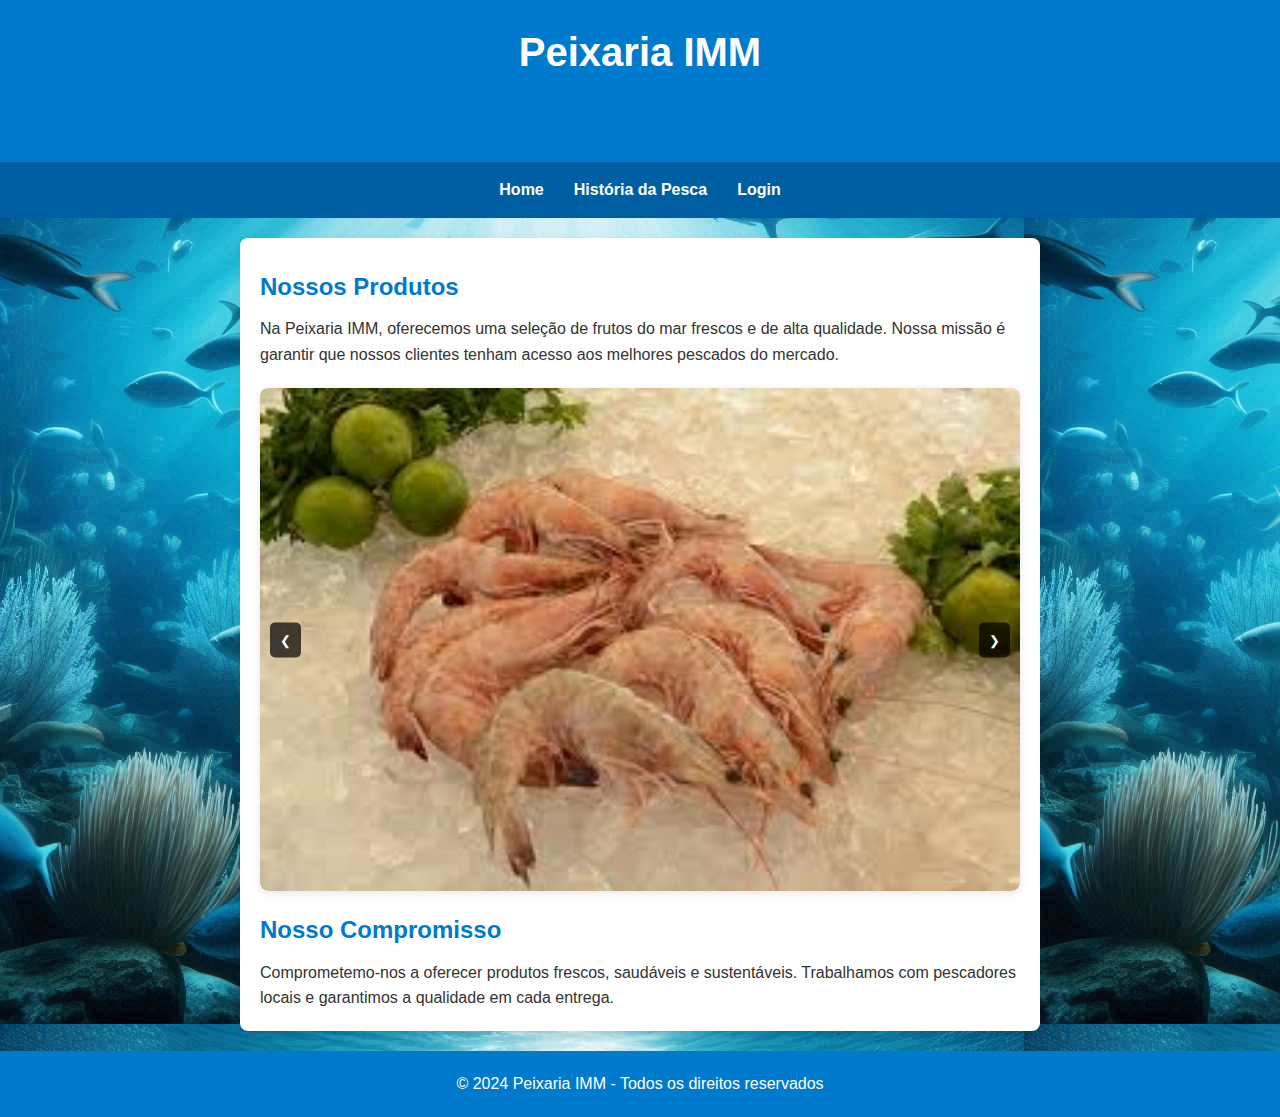
<file: PEIXARIA/index.html>
<!DOCTYPE html>
<html lang="pt-BR">
<head>
    <meta charset="utf-8">
    <meta name="viewport" content="width=device-width, initial-scale=1.0">
    <title>Peixaria IMM</title>
<link href="index.css" rel="stylesheet" type="text/css" />
</head>
<body>
    <header>
        <h1>Peixaria IMM</h1>
        <h2>Oferecendo o melhor do mar!</h2>
    </header>

    <nav>
        <ul>
            <li><a href="home.html">Home</a></li>
            <li><a href="historia.html">História da Pesca</a></li>
            <li><a href="login.html">Login</a></li>
        </ul>
    </nav>

    <main>
        <section>
            <h2>Nossos Produtos</h2>
            <p>Na Peixaria IMM, oferecemos uma seleção de frutos do mar frescos e de alta qualidade. Nossa missão é garantir que nossos clientes tenham acesso aos melhores pescados do mercado.</p>
            
            <div class="carousel">
                <div class="carousel-images">
                    <img src="peixe.jfif" alt="Peixe Fresco">
                    <img src="camarao.jfif" alt="Camarão">
                    <img src="lula.jfif" alt="Lula">
                    <img src="polvo.jfif" alt="Polvo">
                    <img src="frutos.jfif" alt="Frutos do Mar Congelados">
                </div>
                <button class="prev" onclick="moveSlide(-1)">&#10094;</button>
                <button class="next" onclick="moveSlide(1)">&#10095;</button>
            </div>
        </section>
        
        <section>
            <h2>Nosso Compromisso</h2>
            <p>Comprometemo-nos a oferecer produtos frescos, saudáveis e sustentáveis. Trabalhamos com pescadores locais e garantimos a qualidade em cada entrega.</p>
        </section>
    </main>

    <footer>
        <p>&copy; 2024 Peixaria IMM - Todos os direitos reservados</p>
    </footer>

    <script src="index.js"></script>
</body>
</html>
</file>
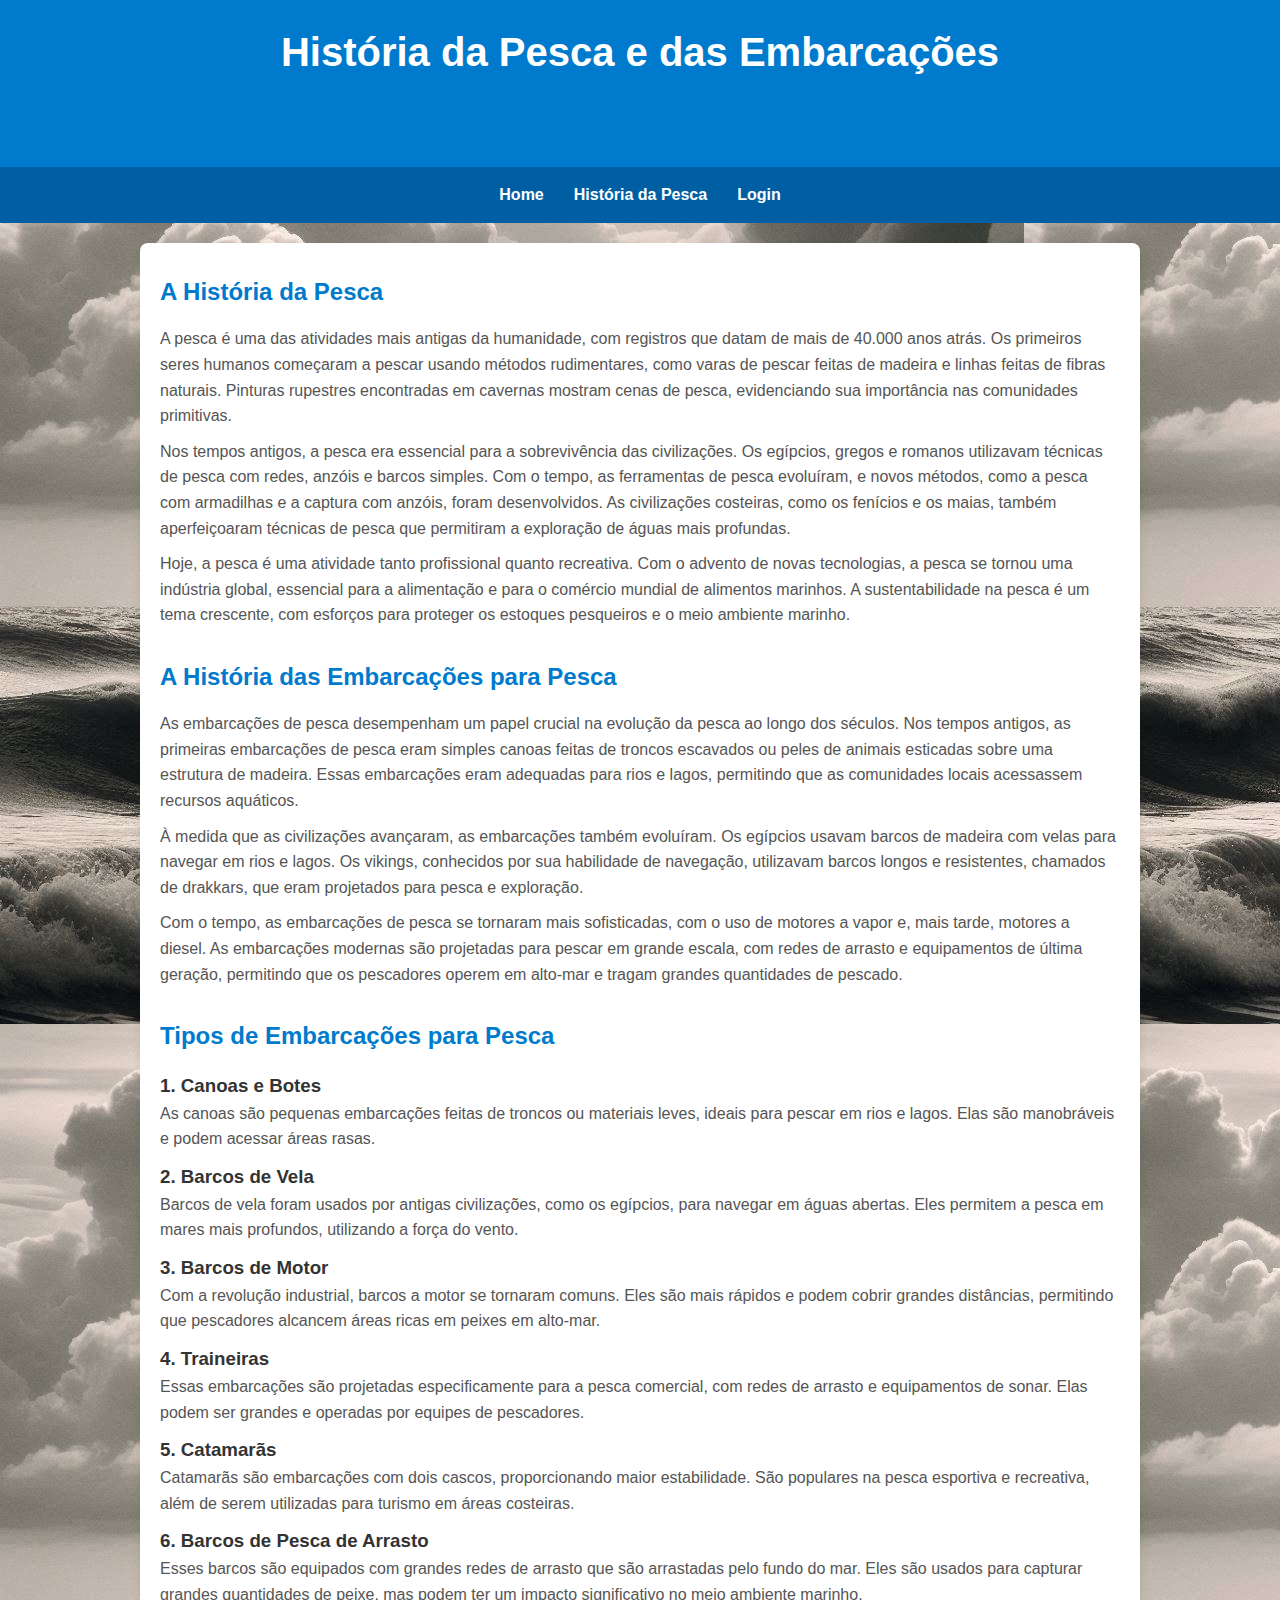
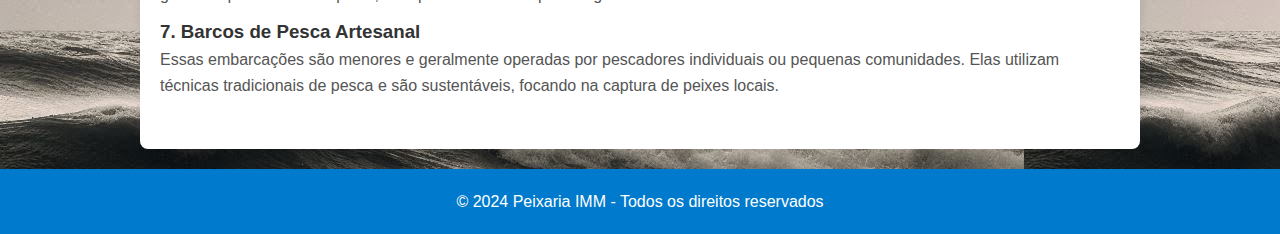
<file: PEIXARIA/historia.html>
<!DOCTYPE html>
<html lang="pt-BR">
<head>
    <meta charset="UTF-8">
    <meta name="viewport" content="width=device-width, initial-scale=1.0">
    <title>História da Pesca e das Embarcações</title>
    <link href="historia.css" rel="stylesheet" type="text/css">
</head>
<body>
    <header>
        <h1>História da Pesca e das Embarcações</h1>
        <h2>Explorando as Origens e a Evolução das Técnicas de Pesca</h2>
    </header>

    <nav>
        <ul>
            <li><a href="home.html">Home</a></li>
            <li><a href="historia.html">História da Pesca</a></li>
            <li><a href="login.html">Login</a></li>
        </ul>
    </nav>

    <main>
        <section class="historia">
            <h2>A História da Pesca</h2>
            <p>A pesca é uma das atividades mais antigas da humanidade, com registros que datam de mais de 40.000 anos atrás. Os primeiros seres humanos começaram a pescar usando métodos rudimentares, como varas de pescar feitas de madeira e linhas feitas de fibras naturais. Pinturas rupestres encontradas em cavernas mostram cenas de pesca, evidenciando sua importância nas comunidades primitivas.</p>
            <p>Nos tempos antigos, a pesca era essencial para a sobrevivência das civilizações. Os egípcios, gregos e romanos utilizavam técnicas de pesca com redes, anzóis e barcos simples. Com o tempo, as ferramentas de pesca evoluíram, e novos métodos, como a pesca com armadilhas e a captura com anzóis, foram desenvolvidos. As civilizações costeiras, como os fenícios e os maias, também aperfeiçoaram técnicas de pesca que permitiram a exploração de águas mais profundas.</p>
            <p>Hoje, a pesca é uma atividade tanto profissional quanto recreativa. Com o advento de novas tecnologias, a pesca se tornou uma indústria global, essencial para a alimentação e para o comércio mundial de alimentos marinhos. A sustentabilidade na pesca é um tema crescente, com esforços para proteger os estoques pesqueiros e o meio ambiente marinho.</p>
        </section>

        <section class="embarcacoes">
            <h2>A História das Embarcações para Pesca</h2>
            <p>As embarcações de pesca desempenham um papel crucial na evolução da pesca ao longo dos séculos. Nos tempos antigos, as primeiras embarcações de pesca eram simples canoas feitas de troncos escavados ou peles de animais esticadas sobre uma estrutura de madeira. Essas embarcações eram adequadas para rios e lagos, permitindo que as comunidades locais acessassem recursos aquáticos.</p>
            <p>À medida que as civilizações avançaram, as embarcações também evoluíram. Os egípcios usavam barcos de madeira com velas para navegar em rios e lagos. Os vikings, conhecidos por sua habilidade de navegação, utilizavam barcos longos e resistentes, chamados de drakkars, que eram projetados para pesca e exploração.</p>
            <p>Com o tempo, as embarcações de pesca se tornaram mais sofisticadas, com o uso de motores a vapor e, mais tarde, motores a diesel. As embarcações modernas são projetadas para pescar em grande escala, com redes de arrasto e equipamentos de última geração, permitindo que os pescadores operem em alto-mar e tragam grandes quantidades de pescado.</p>
        </section>

        <section class="tipos-embarcacoes">
            <h2>Tipos de Embarcações para Pesca</h2>
            <h3>1. Canoas e Botes</h3>
            <p>As canoas são pequenas embarcações feitas de troncos ou materiais leves, ideais para pescar em rios e lagos. Elas são manobráveis e podem acessar áreas rasas.</p>

            <h3>2. Barcos de Vela</h3>
            <p>Barcos de vela foram usados por antigas civilizações, como os egípcios, para navegar em águas abertas. Eles permitem a pesca em mares mais profundos, utilizando a força do vento.</p>

            <h3>3. Barcos de Motor</h3>
            <p>Com a revolução industrial, barcos a motor se tornaram comuns. Eles são mais rápidos e podem cobrir grandes distâncias, permitindo que pescadores alcancem áreas ricas em peixes em alto-mar.</p>

            <h3>4. Traineiras</h3>
            <p>Essas embarcações são projetadas especificamente para a pesca comercial, com redes de arrasto e equipamentos de sonar. Elas podem ser grandes e operadas por equipes de pescadores.</p>

            <h3>5. Catamarãs</h3>
            <p>Catamarãs são embarcações com dois cascos, proporcionando maior estabilidade. São populares na pesca esportiva e recreativa, além de serem utilizadas para turismo em áreas costeiras.</p>

            <h3>6. Barcos de Pesca de Arrasto</h3>
            <p>Esses barcos são equipados com grandes redes de arrasto que são arrastadas pelo fundo do mar. Eles são usados para capturar grandes quantidades de peixe, mas podem ter um impacto significativo no meio ambiente marinho.</p>

            <h3>7. Barcos de Pesca Artesanal</h3>
            <p>Essas embarcações são menores e geralmente operadas por pescadores individuais ou pequenas comunidades. Elas utilizam técnicas tradicionais de pesca e são sustentáveis, focando na captura de peixes locais.</p>
        </section>
    </main>

    <footer>
        <p>&copy; 2024 Peixaria IMM - Todos os direitos reservados</p>
    </footer>
</body>
</html>
</file>
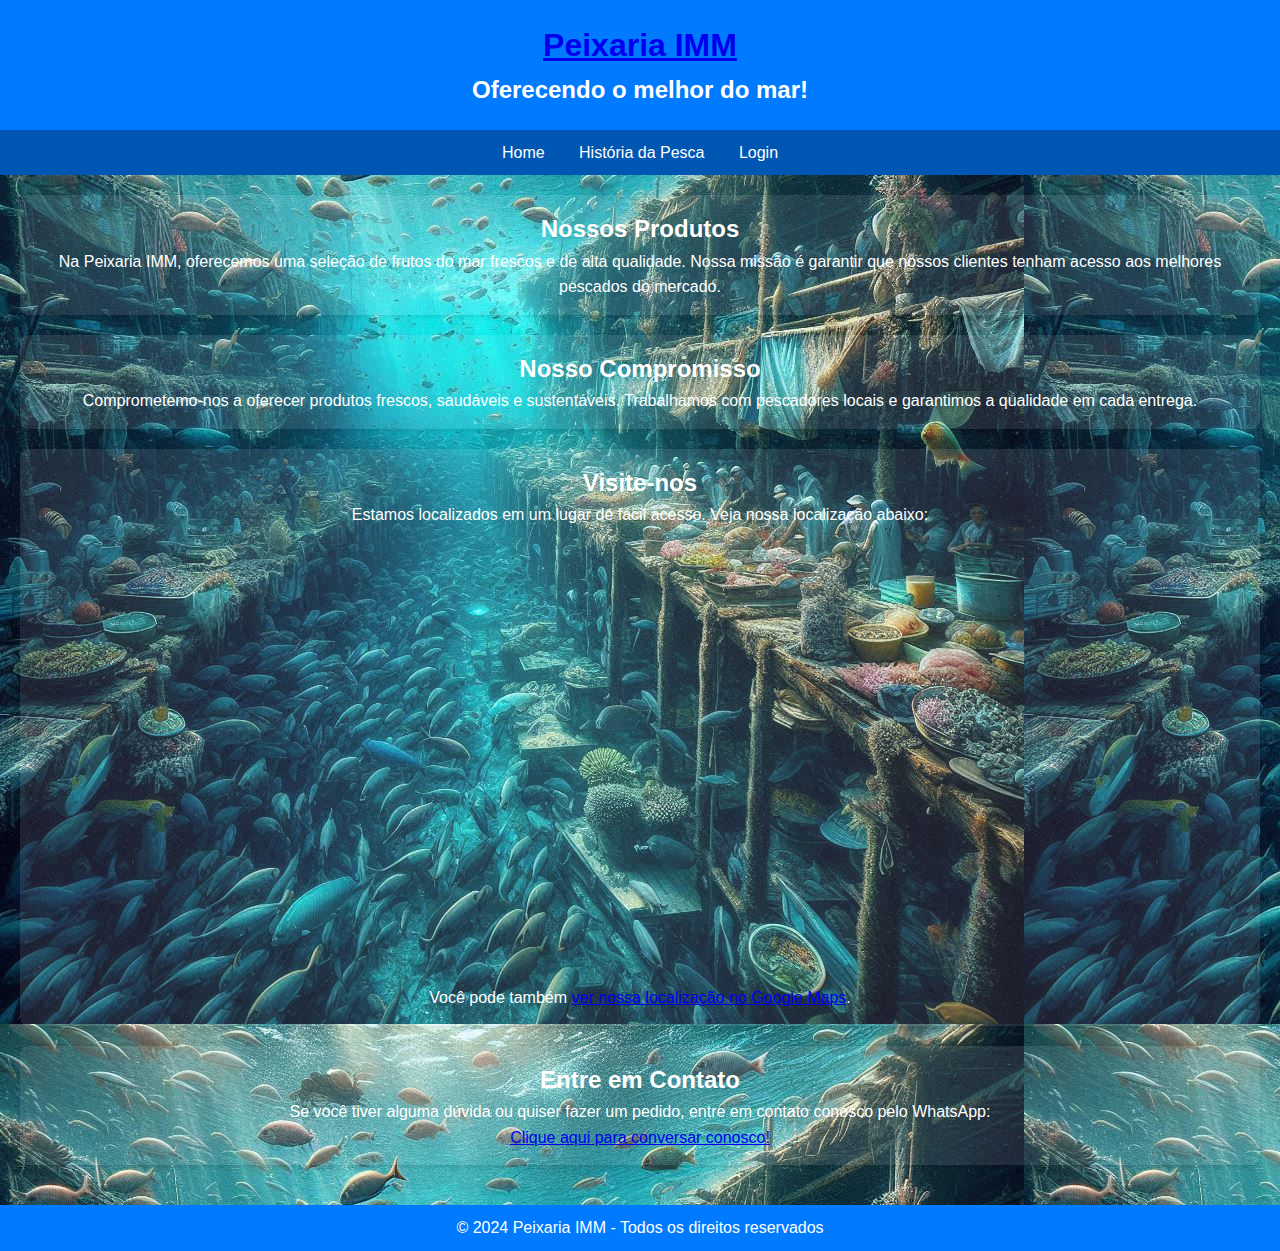
<file: PEIXARIA/home.html>
<!DOCTYPE html>
<html lang="pt-BR">
<head>
    <meta charset="UTF-8">
    <meta name="viewport" content="width=device-width, initial-scale=1.0">
    <title>Peixaria IMM - Home</title>
    <link href="home.css" rel="stylesheet" type="text/css">
</head>
<body>
    <header>
       <h1><a href="index.html">Peixaria IMM</a></h1>
        <h2>Oferecendo o melhor do mar!</h2>
    </header>

    <nav>
        <ul>
            <li><a href="home.html">Home</a></li>
            <li><a href="historia.html">História da Pesca</a></li>
            <li><a href="login.html">Login</a></li>
        </ul>
    </nav>

    <main>
        <section>
            <h2>Nossos Produtos</h2>
            <p>Na Peixaria IMM, oferecemos uma seleção de frutos do mar frescos e de alta qualidade. Nossa missão é garantir que nossos clientes tenham acesso aos melhores pescados do mercado.</p>
        </section>

        <section>
            <h2>Nosso Compromisso</h2>
            <p>Comprometemo-nos a oferecer produtos frescos, saudáveis e sustentáveis. Trabalhamos com pescadores locais e garantimos a qualidade em cada entrega.</p>
        </section>

        <section>
            <h2>Visite-nos</h2>
            <p>Estamos localizados em um lugar de fácil acesso. Veja nossa localização abaixo:</p>
         <iframe 
    src="https://www.google.com/maps/embed?pb=!1m18!1m12!1m3!1d3676.982198353412!2d-43.1274663!3d-22.8853135!2m3!1f0!2f0!3f0!3m2!1i1024!2i768!4f13.1!3m3!1m2!1s0x9983b80b885163%3A0x8b09edb421f1ed70!2sMercado%20de%20Peixe%20S%C3%A3o%20Pedro!5e0!3m2!1spt-BR!2sbr!4v1604603009870!5m2!1spt-BR!2sbr" 
    width="600" 
    height="450" 
    style="border:0;" 
    allowfullscreen="" 
    loading="lazy">
</iframe>


            <p>Você pode também <a href="https://www.google.com/maps/place/Mercado+de+Peixe+S%C3%A3o+Pedro+-+Peixarias+e+Restaurantes+de+Frutos+do+Mar/@-22.8853135,-43.1274663,17z/data=!3m1!4b1!4m6!3m5!1s0x9983b80b885163:0x8b09edb421f1ed70!8m2!3d-22.8853135!4d-43.1248914!16s%2Fg%2F11dxl5wk7f?entry=ttu&g_ep=EgoyMDI0MTAyOS4wIKXMDSoASAFQAw%3D%3D" target="_blank">ver nossa localização no Google Maps</a>.</p>
        </section>

        <section>
            <h2>Entre em Contato</h2>
            <p>Se você tiver alguma dúvida ou quiser fazer um pedido, entre em contato conosco pelo WhatsApp:</p>
            <a href="https://wa.me/5521912345678" target="_blank">Clique aqui para conversar conosco!</a>
        </section>
    </main>

    <footer>
        <p>&copy; 2024 Peixaria IMM - Todos os direitos reservados</p>
    </footer>

    <script src="home.js"></script>
</body>
</html>
</file>
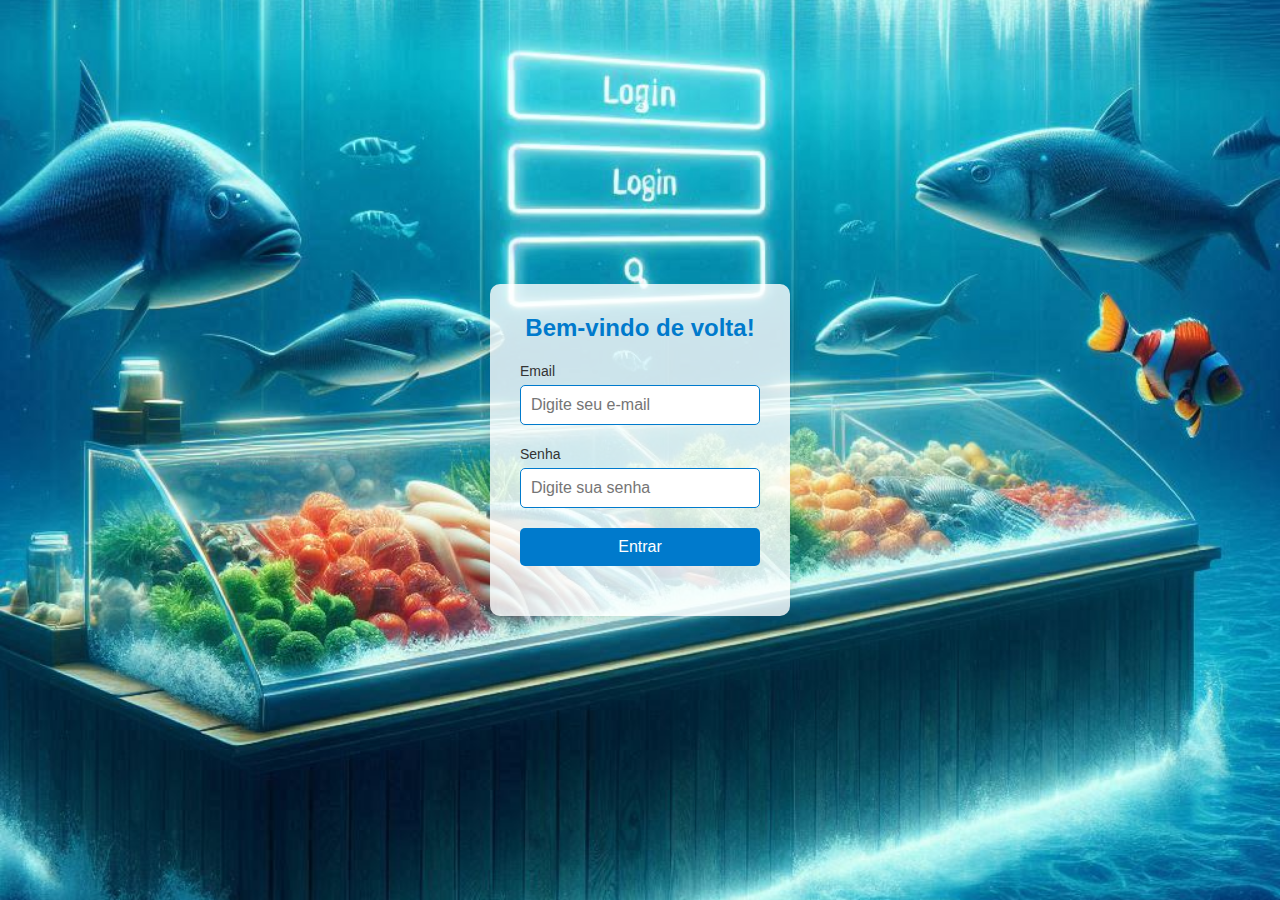
<file: PEIXARIA/login.html>
<!DOCTYPE html>
<html lang="pt-BR">
<head>
    <meta charset="UTF-8">
    <meta name="viewport" content="width=device-width, initial-scale=1.0">
    <title>Login - Peixaria IMM</title>
    <link href="login.css" rel="stylesheet" type="text/css">
</head>
<body>
    <div class="login-container">
        <div class="login-box">
            <h2>Bem-vindo de volta!</h2>
            <form id="loginForm" onsubmit="return redirectToTrabalho()">
                <div class="input-group">
                    <label for="email">Email</label>
                    <input type="email" id="email" name="email" placeholder="Digite seu e-mail" required>
                </div>
                <div class="input-group">
                    <label for="senha">Senha</label>
                    <input type="password" id="senha" name="senha" placeholder="Digite sua senha" required>
                </div>
                <div class="input-group">
                    <button type="submit" class="btn-login">Entrar</button>
            </form>
        </div>
    </div>

    <script src="login.js"></script>
</body>
</html>
</file>
<file: PEIXARIA/index.css>
* {
    margin: 0;
    padding: 0;
    box-sizing: border-box;
}

body {
    font-family: 'Arial', sans-serif;
    line-height: 1.6;
    background-image: url('fundo1.jpeg');
    color: #333;
}

header {
    background-color: #007acc;
    color: white;
    text-align: center;
    padding: 20px 0;
}

h1 {
    font-size: 2.5rem;
}

h2 {
    font-size: 1.5rem;
    margin: 10px 0;
}

nav {
    background-color: #005fa3;
    padding: 15px 0;
}

nav ul {
    list-style: none;
    display: flex;
    justify-content: center;
}

nav ul li {
    margin: 0 15px;
}

nav a {
    color: white;
    text-decoration: none;
    font-weight: bold;
    transition: color 0.3s;
}

nav a:hover {
    color: #ffa500;
}

main {
    max-width: 800px;
    margin: 20px auto;
    padding: 20px;
    background: white;
    border-radius: 8px;
    box-shadow: 0 4px 10px rgba(0, 0, 0, 0.1);
}

h2 {
    margin-bottom: 10px;
    color: #007acc;
}

.carousel {
    position: relative;
    max-width: 100%;
    margin: 20px 0;
    overflow: hidden;
    border-radius: 8px;
    box-shadow: 0 2px 8px rgba(0, 0, 0, 0.1);
}

.carousel-images {
    display: flex;
    transition: transform 0.5s ease;
}

.carousel-images img {
    width: 100%;
    display: none; 
    border-radius: 8px;
}

button {
    position: absolute;
    top: 50%;
    transform: translateY(-50%);
    background-color: rgba(0, 0, 0, 0.7);
    color: white;
    border: none;
    padding: 10px;
    cursor: pointer;
    border-radius: 5px;
    transition: background-color 0.3s;
}

button:hover {
    background-color: rgba(0, 0, 0, 0.9);
}

button.prev {
    left: 10px;
}

button.next {
    right: 10px;
}

footer {
    text-align: center;
    padding: 20px 0;
    background-color: #007acc;
    color: white;
    margin-top: 20px;
}

footer p {
    margin: 0;
}
</file>
<file: PEIXARIA/historia.css>
* {
    margin: 0;
    padding: 0;
    box-sizing: border-box;
}

body {
    font-family: 'Arial', sans-serif;
    background-image: url('barcofundo.jpeg');
    line-height: 1.6;
    color: #333;
}

header {
    background-color: #007acc;
    color: white;
    text-align: center;
    padding: 20px 0;
}

h1 {
    font-size: 2.5rem;
}

h2 {
    font-size: 1.5rem;
    margin: 10px 0;
}

nav {
    background-color: #005fa3;
    padding: 15px 0;
}

nav ul {
    list-style: none;
    display: flex;
    justify-content: center;
}

nav ul li {
    margin: 0 15px;
}

nav a {
    color: white;
    text-decoration: none;
    font-weight: bold;
    transition: color 0.3s;
}

nav a:hover {
    color: #ffa500;
}

main {
    max-width: 1000px;
    margin: 20px auto;
    padding: 20px;
    background-color: white;
    border-radius: 8px;
    box-shadow: 0 4px 10px rgba(0, 0, 0, 0.1);
}

h2 {
    margin-bottom: 15px;
    color: #007acc;
}

section {
    margin-bottom: 30px;
}

section p {
    font-size: 1rem;
    color: #555;
    margin-bottom: 10px;
}

footer {
    text-align: center;
    padding: 20px 0;
    background-color: #007acc;
    color: white;
    margin-top: 20px;
}

footer p {
    margin: 0;
}
</file>
<file: PEIXARIA/home.css>
*{
    margin: 0;
    padding: 0;
    box-sizing: border-box;
}

body {
    font-family: Arial, sans-serif;
    line-height: 1.6;
background-image: url('lolo.jpeg');
    color: white;
	text-align: center;
}

header {
    background-color: #007bff;
    color: white;
    text-align: center;
    padding: 20px;
}

nav {
    background-color: #0056b3;
    padding: 10px 0;
}

nav ul {
    list-style: none;
}

nav ul li {
    display: inline;
    margin: 0 15px;
}

nav ul li a {
    color: white;
    text-decoration: none;
}

nav ul li a:hover {
    text-decoration: underline;
}

main {
    padding: 20px;
}

section {
    margin-bottom: 20px;
    padding: 15px;
     background-color: rgba(248, 248, 255, 0.1);
    border-radius: 8px;
    box-shadow: 0 2px 5px rgba(0, 0, 0, 0.1);
}

iframe {
    width: 100%;
    max-width: 600px;
    border: 0;
}

footer {
    text-align: center;
    padding: 10px;
    background-color: #007bff;
    color: white;
    position: relative;
    bottom: 0;
    width: 100%;
}
</file>
<file: PEIXARIA/login.css>
* {
    margin: 0;
    padding: 0;
    box-sizing: border-box;
}

body {
    font-family: 'Arial', sans-serif;
    background-color: #f0f8ff; 
    display: flex;
    justify-content: center;
    align-items: center;
    height: 100vh;
    background-image: url('loginfundo.jpeg'); 
    background-size: cover;
    background-position: center;
}

.login-container {
    display: flex;
    justify-content: center;
    align-items: center;
    width: 100%;
    height: 100%;
}

.login-box {
    background-color: rgba(255, 255, 255, 0.8); 
    border-radius: 10px;
    padding: 30px;
    box-shadow: 0px 8px 16px rgba(0, 0, 0, 0.1);
    width: 300px;
    text-align: center;
}

h2 {
    color: #007acc;
    font-size: 24px;
    margin-bottom: 20px;
}

.input-group {
    margin-bottom: 20px;
    text-align: left;
}

.input-group label {
    font-size: 14px;
    color: #333;
}

.input-group input {
    width: 100%;
    padding: 10px;
    margin-top: 5px;
    border: 1px solid #007acc;
    border-radius: 5px;
    font-size: 16px;
}

.input-group input:focus {
    outline: none;
    border-color: #ffa500; 
}

.btn-login {
    width: 100%;
    padding: 10px;
    background-color: #007acc;
    color: white;
    border: none;
    border-radius: 5px;
    cursor: pointer;
    font-size: 16px;
    transition: background-color 0.3s;
}

.btn-login:hover {
    background-color: #005fa3;
}

p {
    margin-top: 10px;
    font-size: 14px;
    color: #555;
}

p a {
    color: #007acc;
    text-decoration: none;
    font-weight: bold;
}

p a:hover {
    text-decoration: underline;
}
</file>
